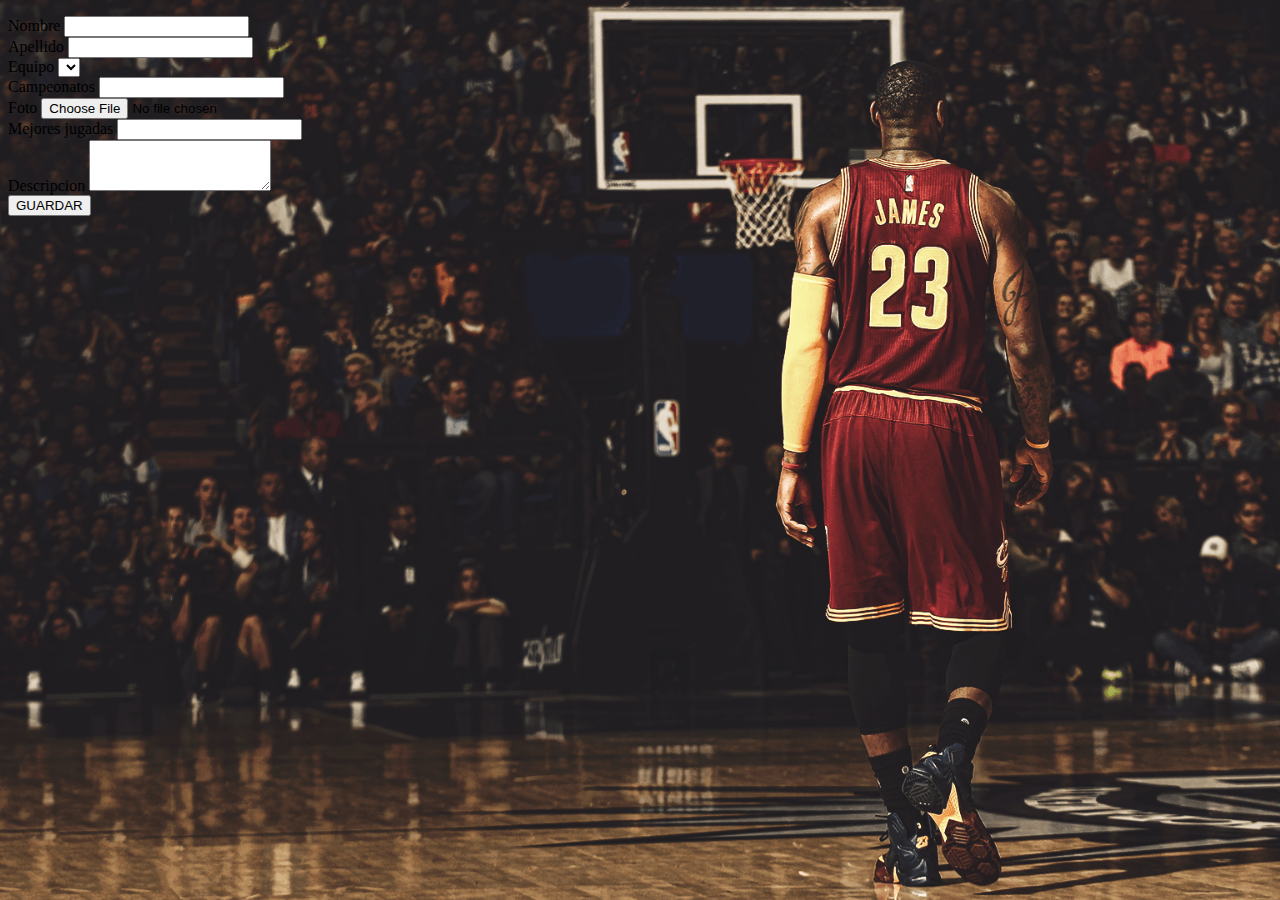
<file: src/main/resources/templates/modificar_jugador.html>
<!DOCTYPE html>
<html lang="en" xmlns:th="http://www.thymeleaf.org">
    <head>
        <title>TODO supply a title</title>
        <meta charset="UTF-8">
        <meta name="viewport" content="width=device-width, initial-scale=1.0">
        <link rel="stylesheet" href="../static/css/modificar.css"   >
        <link rel="stylesheet" href="https://cdn.jsdelivr.net/npm/bootstrap@4.6.1/dist/css/bootstrap.min.css" integrity="sha384-zCbKRCUGaJDkqS1kPbPd7TveP5iyJE0EjAuZQTgFLD2ylzuqKfdKlfG/eSrtxUkn" crossorigin="anonymous">
    </head>
    <body>
        <nav th:replace="/fragments/nav :: nav"></nav>
        <p class="text-white"th:if="${error !=null}" th:text="${error}" ></p>
        <div class="container">
            <div class=" col-8 align-items-center justify-content-center">
            <form th:action="@{/jugador/modificacion}" method="POST" enctype="multipart/form-data">
                <input hidden th:value="${jug.id}" name="id"/>
                    <div class="px-5 pt-5">
                        <div>
                    <label for="exampleInputEmail1" class="text-white">Nombre</label>
                    <input type="text" name="nombre"class="form-control" th:value="${jug.nombre}" >
                        </div>
                        <div>
                    <label class="text-white">Apellido</label>
                    <input type="text" name="apellido"class="form-control" th:value="${jug.apellido}" >
                        </div>
                    <div>
                    <label class="text-white">Equipo</label>
                    <select class="form-control" name="equipo" >
                    <option th:each="e : ${lista}" th:value="${e.id}" th:text="${e.nombre}" ></option>
                    </select>
                    </div>
                        <div>
                    <label for="exampleInputEmail1" class="text-white">Campeonatos</label>
                    <input type="number" name="campeonatos"class="form-control"  th:value="${jug.anillos}" aria-describedby="emailHelp" >
                        </div>
                        <div>
                    <label for="exampleInputEmail1" class="text-white">Foto</label>
                    <input type="file" name="archivo"class="col-7 form-control" >
                        </div>
                        <div>
                            <label class="text-white">Mejores jugadas</label>
                            <input type="text" name="video"class="form-control" >
                                </div>
                        <div>
                    <label class="text-white">Descripcion</label>
                    <textarea type="text" name="nota" class="form-control" rows="3" th:value="${jug.descripcion}"></textarea>
                        </div>
                        
                    <button type="submit" class="btn btn-primary mt-4">GUARDAR</button>
                    </div>
            </form>
            </div>
           </div>


        
        
        <script src="https://cdn.jsdelivr.net/npm/jquery@3.5.1/dist/jquery.slim.min.js" integrity="sha384-DfXdz2htPH0lsSSs5nCTpuj/zy4C+OGpamoFVy38MVBnE+IbbVYUew+OrCXaRkfj" crossorigin="anonymous"></script>
        <script src="https://cdn.jsdelivr.net/npm/bootstrap@4.6.1/dist/js/bootstrap.bundle.min.js" integrity="sha384-fQybjgWLrvvRgtW6bFlB7jaZrFsaBXjsOMm/tB9LTS58ONXgqbR9W8oWht/amnpF" crossorigin="anonymous"></script>
    </body>
</html>
</file>
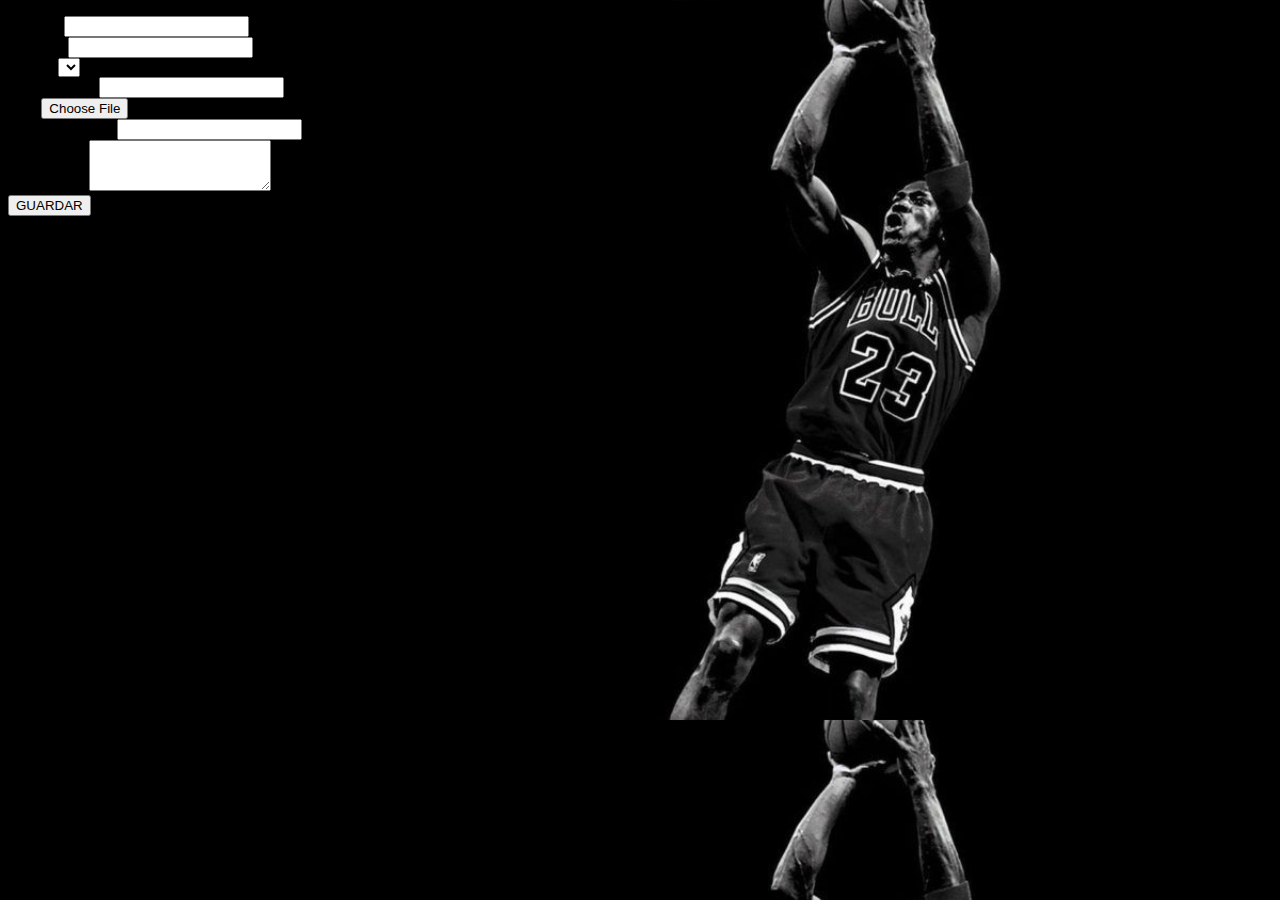
<file: src/main/resources/templates/registro_jugador.html>
<!DOCTYPE html>
<html lang="en" xmlns:th="http://www.thymeleaf.org">
    <head>
        <title>TODO supply a title</title>
        <meta charset="UTF-8">
        <meta name="viewport" content="width=device-width, initial-scale=1.0">
        <link rel="stylesheet" href="../static/css/regis_jugador.css"   >
        <link rel="stylesheet" href="https://cdn.jsdelivr.net/npm/bootstrap@4.6.1/dist/css/bootstrap.min.css" integrity="sha384-zCbKRCUGaJDkqS1kPbPd7TveP5iyJE0EjAuZQTgFLD2ylzuqKfdKlfG/eSrtxUkn" crossorigin="anonymous">
    </head>
    <body>
        <nav th:replace="/fragments/nav :: nav"></nav>
        <p class="text-white"th:if="${pesimo !=null}" th:text="${pesimo}"></p>
        <div class="container">
            <div class=" col-8 align-items-center justify-content-center">
            <form th:action="@{/jugador/crear}" method="POST" enctype="multipart/form-data">
                
                    <div class="px-5 pt-5">
                        <div>
                    <label for="exampleInputEmail1" class="text-white">Nombre</label>
                    <input type="text" name="nombre"class="form-control" >
                        </div>
                        <div>
                    <label class="text-white">Apellido</label>
                    <input type="text" name="apellido"class="form-control" >
                        </div>
                    <div>
                    <label class="text-white">Equipo</label>
                    <select class="form-control" name="equipo" >
                    <option th:each="e : ${lista}" th:value="${e.id}" th:text="${e.nombre}" ></option>
                    </select>
                    </div>
                        <div>
                    <label for="exampleInputEmail1" class="text-white">Campeonatos</label>
                    <input type="number" name="campeonatos"class="form-control" aria-describedby="emailHelp">
                        </div>
                        <div>
                    <label for="exampleInputEmail1" class="text-white">Foto</label>
                    <input type="file" name="archivo"class="col-7 form-control" >
                        </div>
                          <div>
                    <label class="text-white">Mejores jugadas</label>
                    <input type="text" name="video"class="form-control" >
                        </div>
                        <div>
                    <label class="text-white">Descripcion</label>
                    <textarea type="text" name="nota" class="form-control" rows="3"></textarea>
                        </div>
                        
                    <button type="submit" class="btn btn-primary mt-4">GUARDAR</button>
                    </div>
            </form>
            </div>
           </div>


        
        
        <script src="https://cdn.jsdelivr.net/npm/jquery@3.5.1/dist/jquery.slim.min.js" integrity="sha384-DfXdz2htPH0lsSSs5nCTpuj/zy4C+OGpamoFVy38MVBnE+IbbVYUew+OrCXaRkfj" crossorigin="anonymous"></script>
        <script src="https://cdn.jsdelivr.net/npm/bootstrap@4.6.1/dist/js/bootstrap.bundle.min.js" integrity="sha384-fQybjgWLrvvRgtW6bFlB7jaZrFsaBXjsOMm/tB9LTS58ONXgqbR9W8oWht/amnpF" crossorigin="anonymous"></script>
    </body>
</html>
</file>
<file: src/main/resources/static/css/modificar.css>
body{
    background-image: url("../img/lebron.png");
background-position: center center;
    background-size: cover;
    background-repeat: no-repeat;
    background-attachment: fixed;
}
</file>
<file: src/main/resources/static/css/regis_jugador.css>
body{
    background-image: url("../img/jugador.jpeg");
    background-size: cover;
}
</file>
